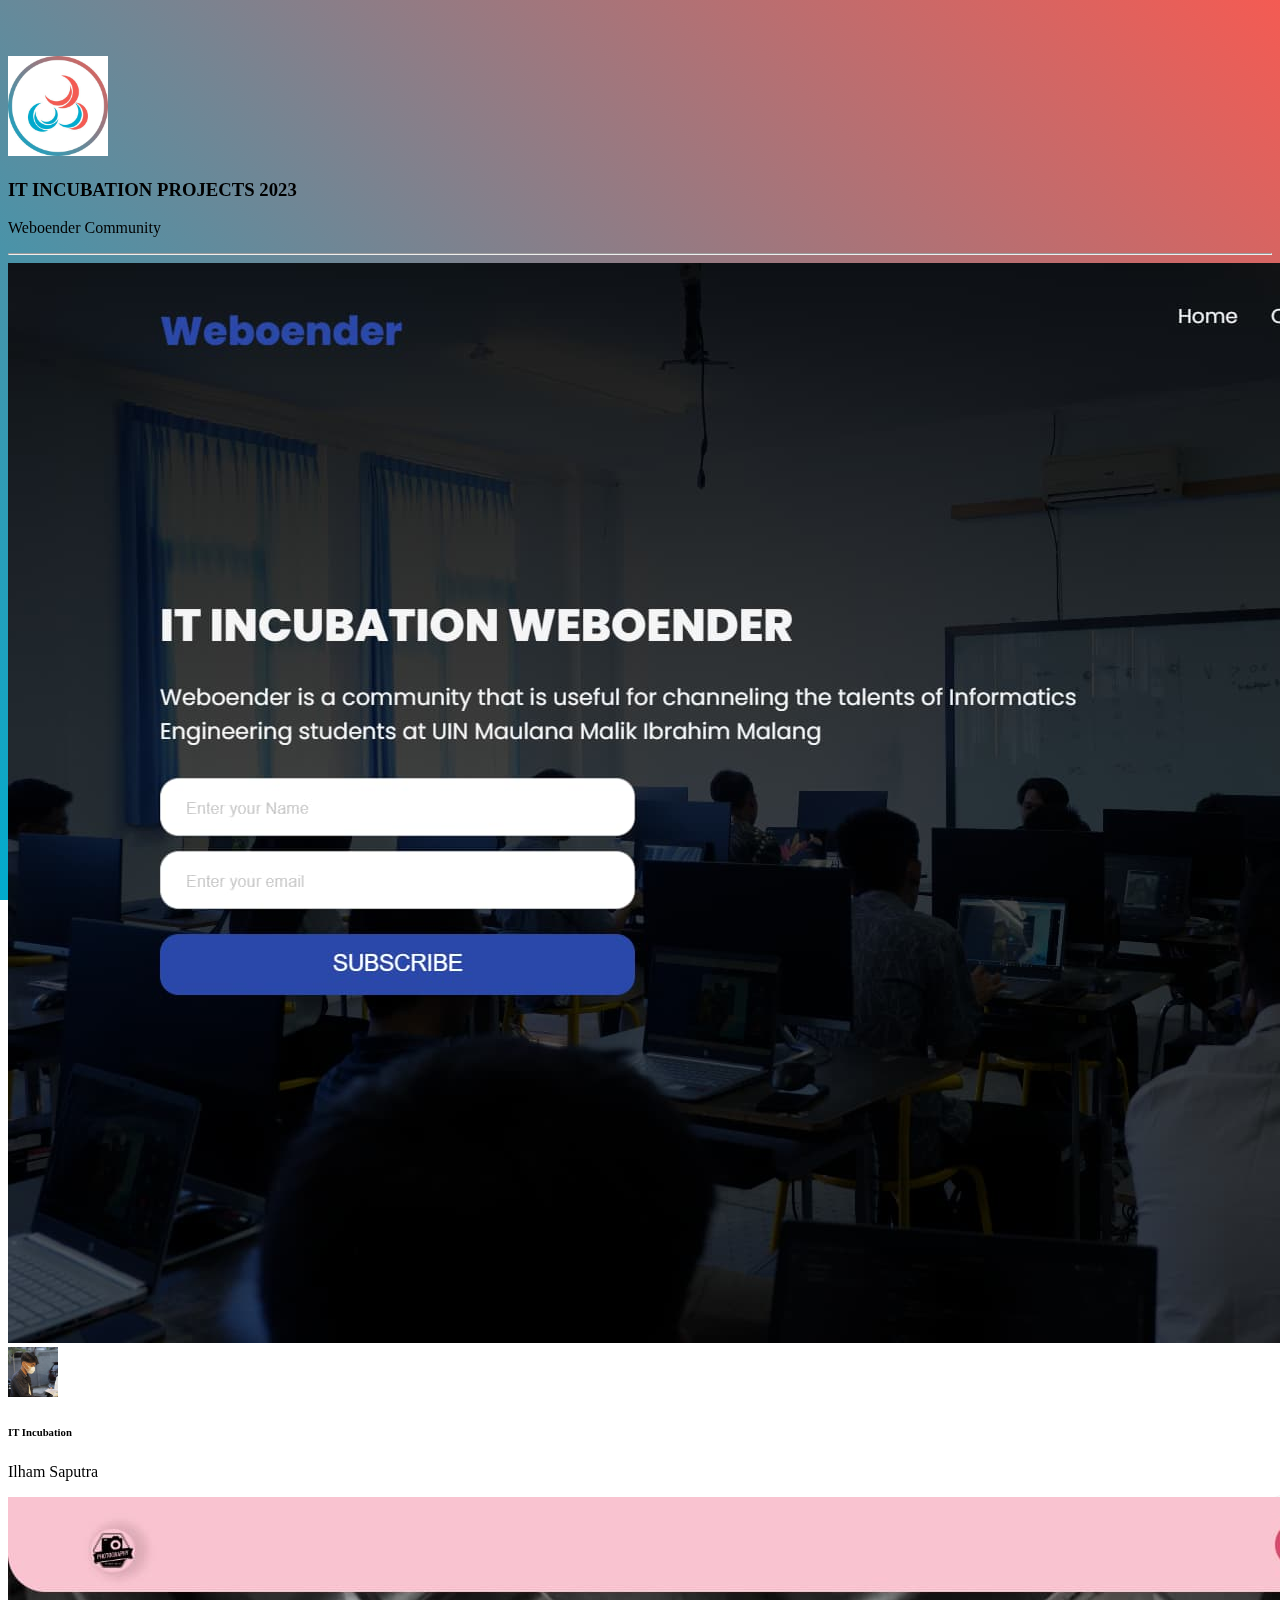
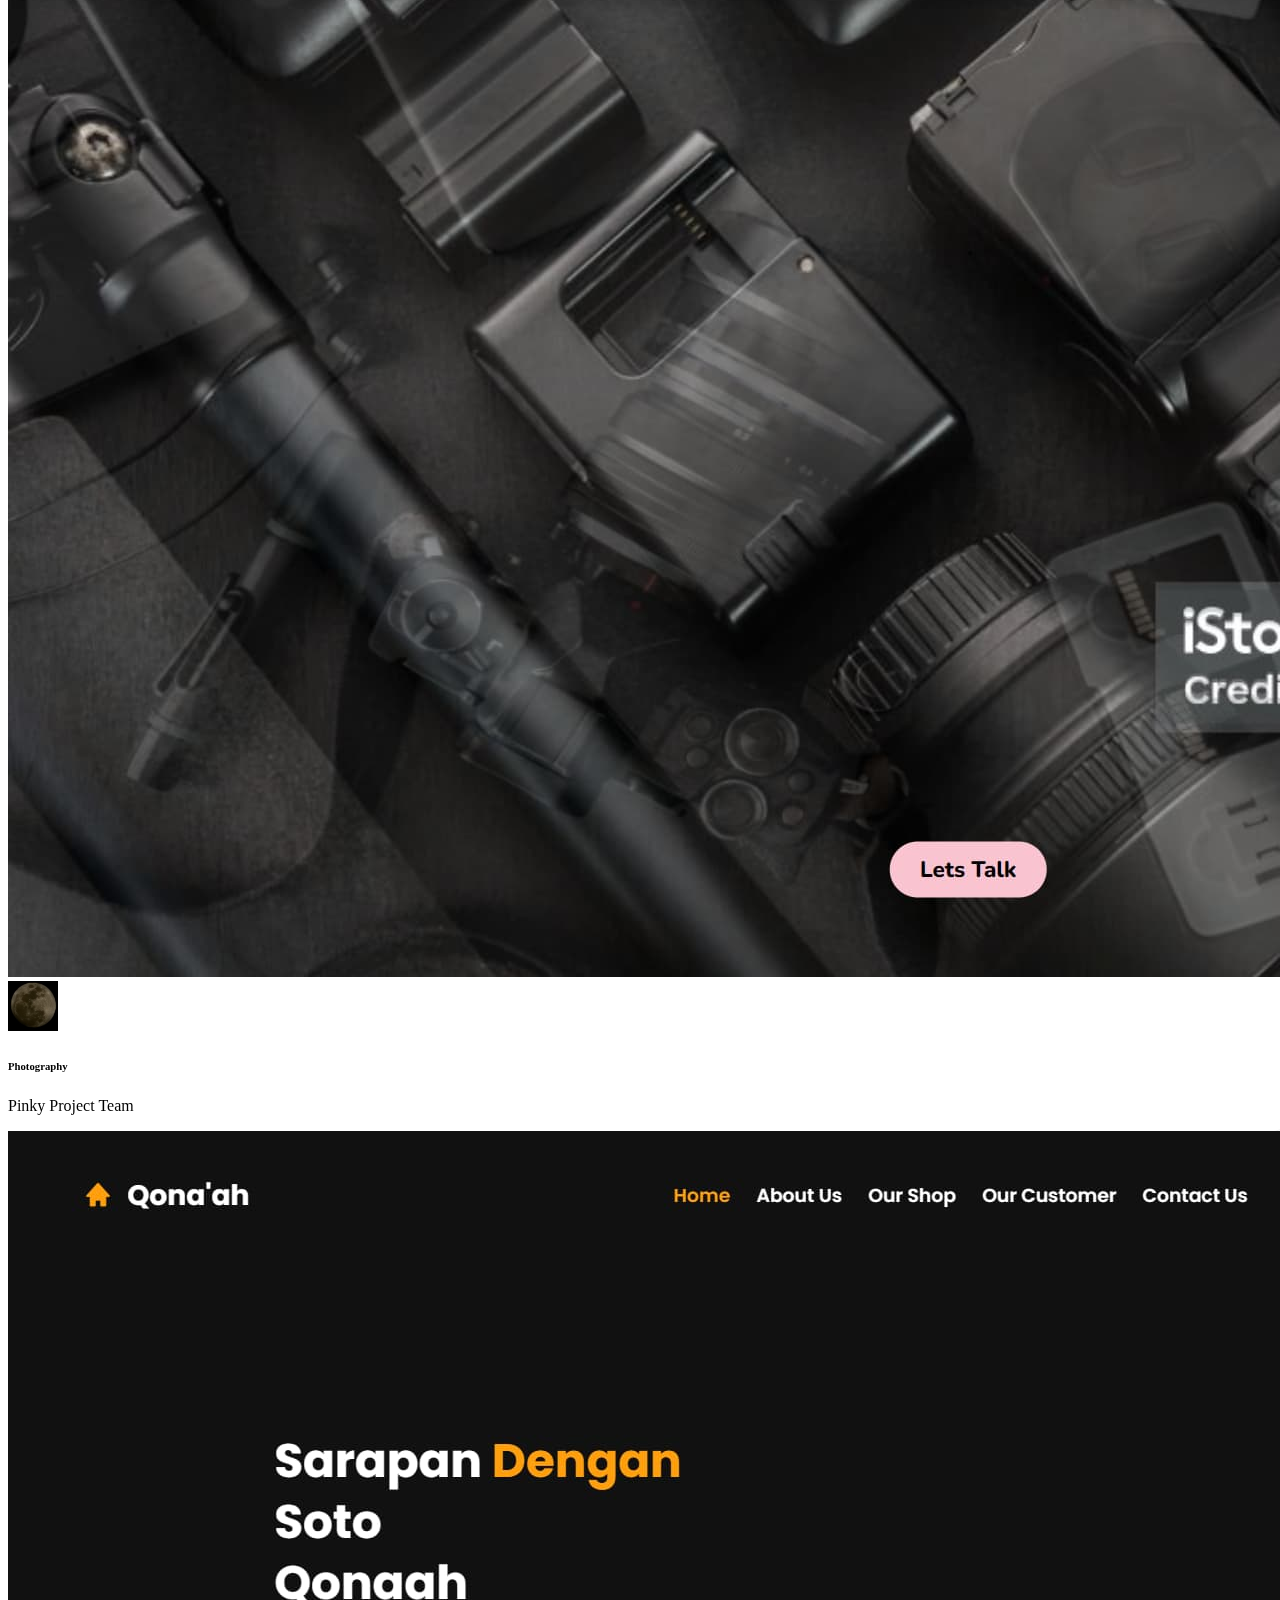
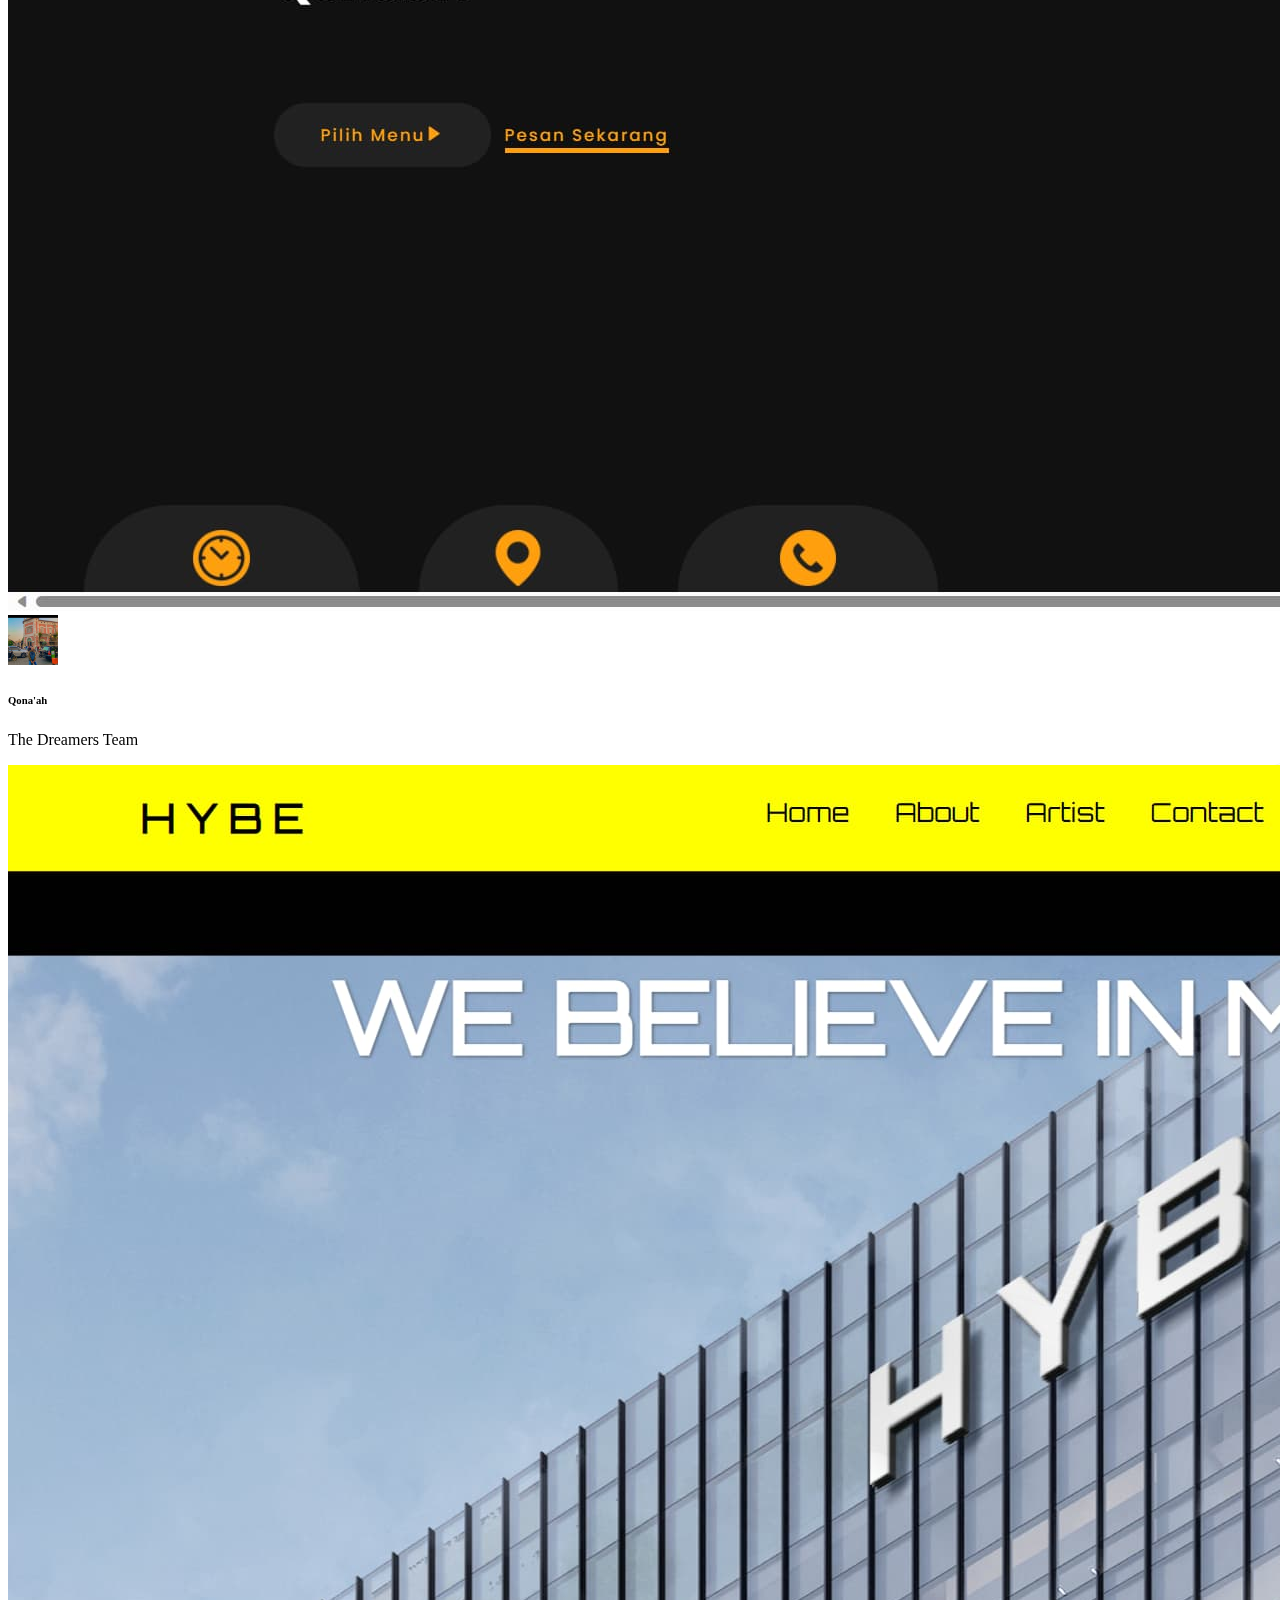
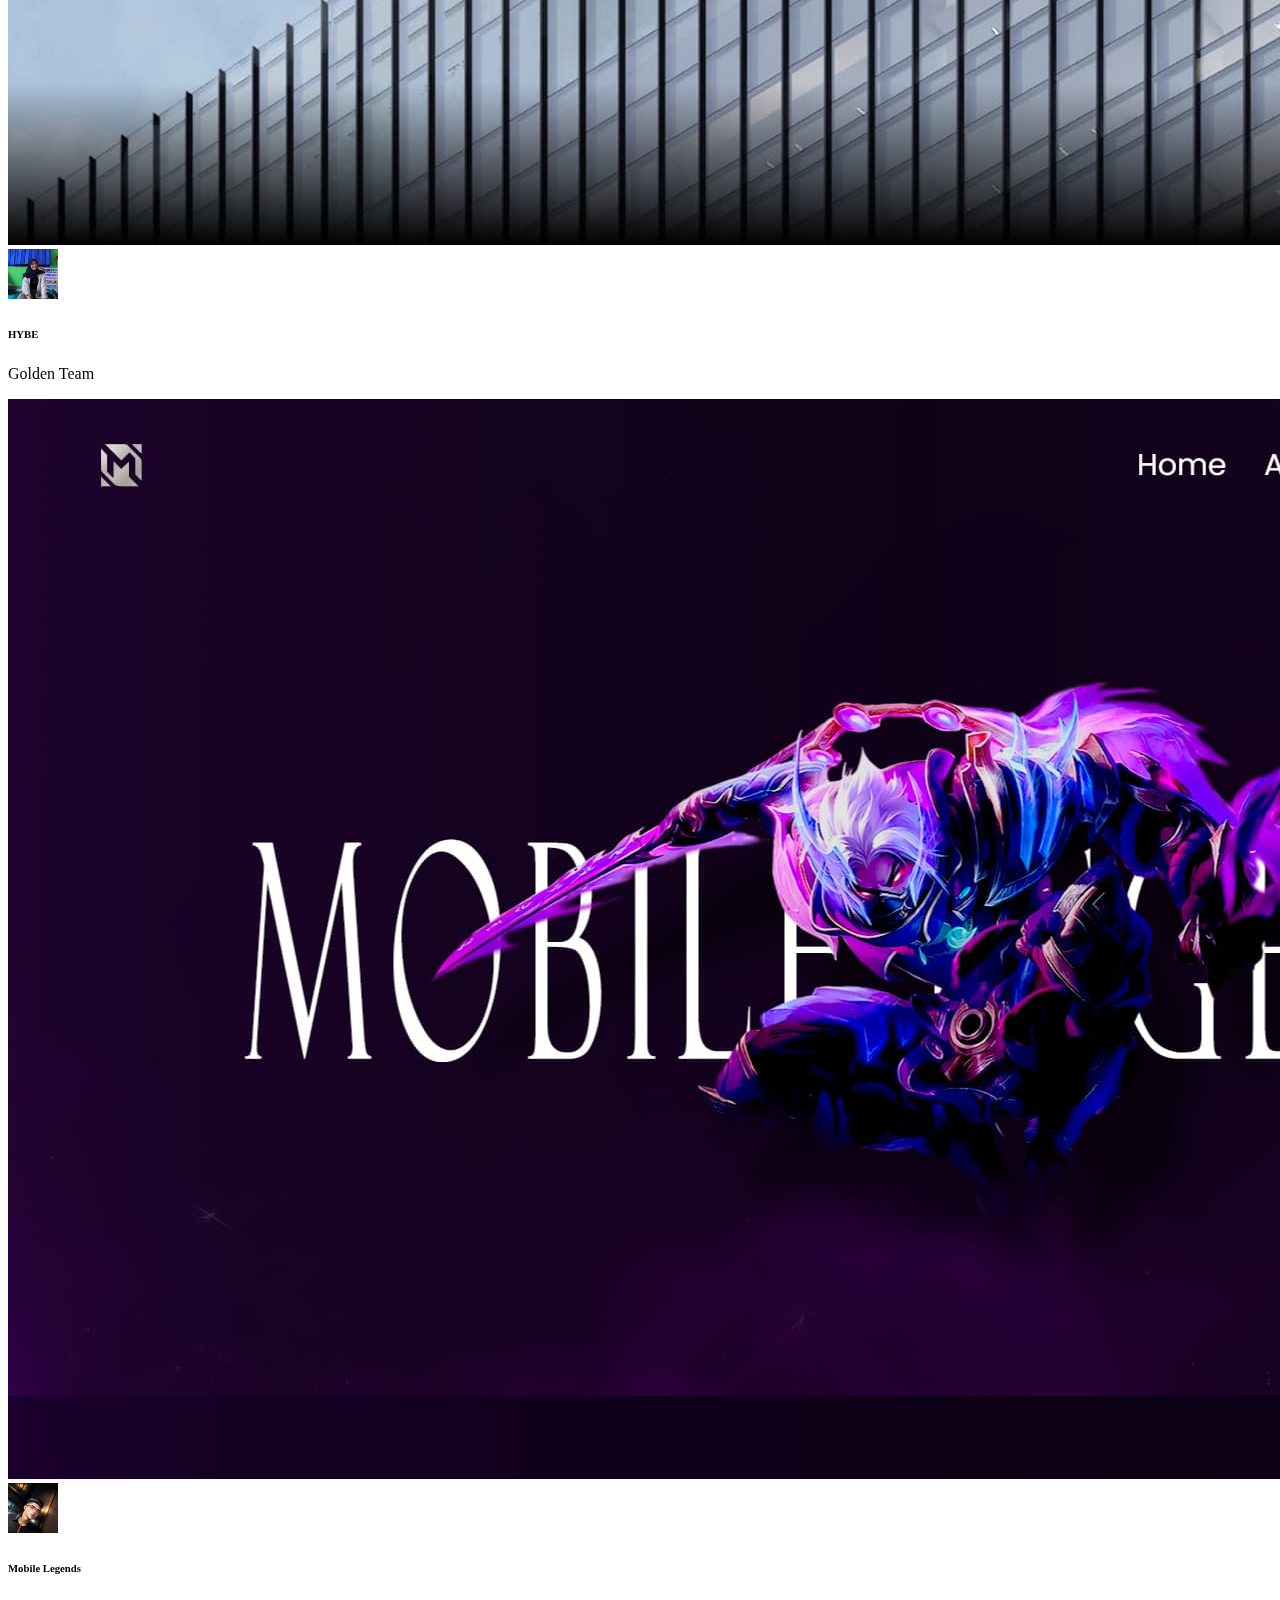
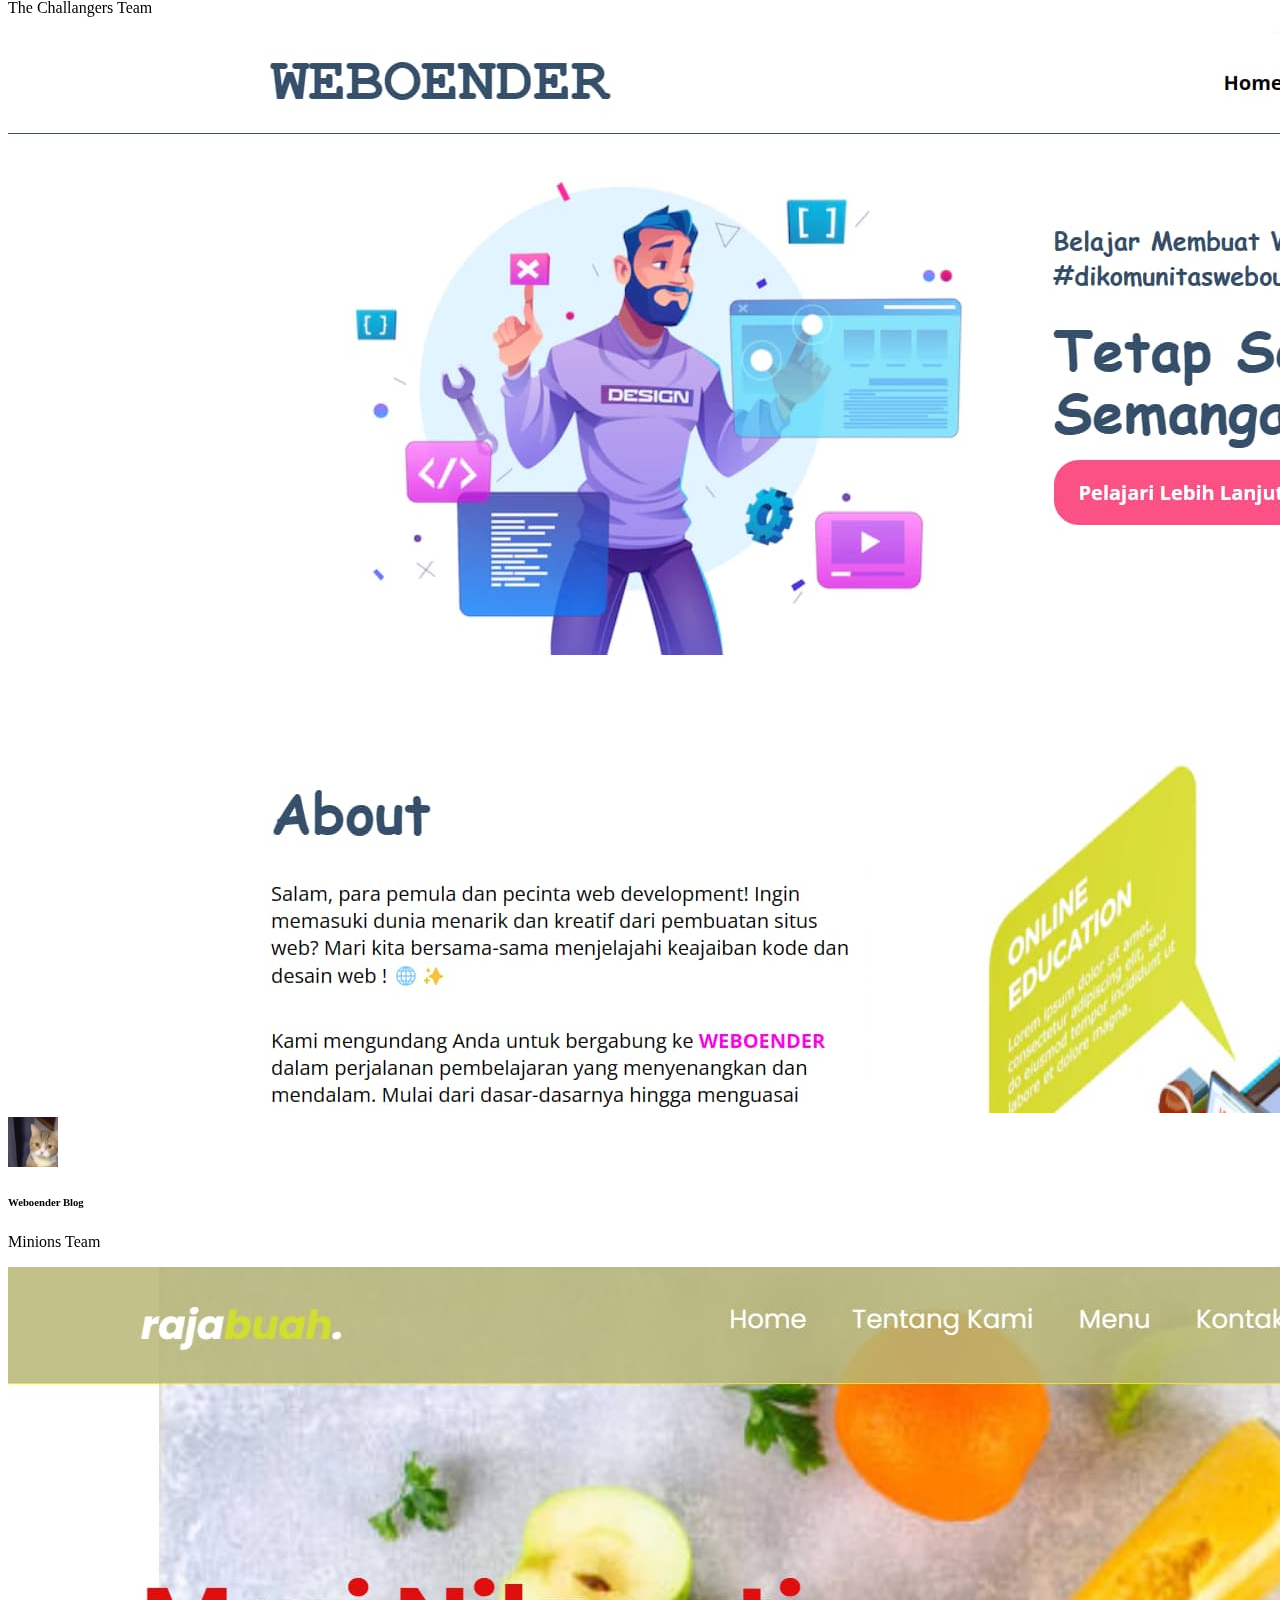
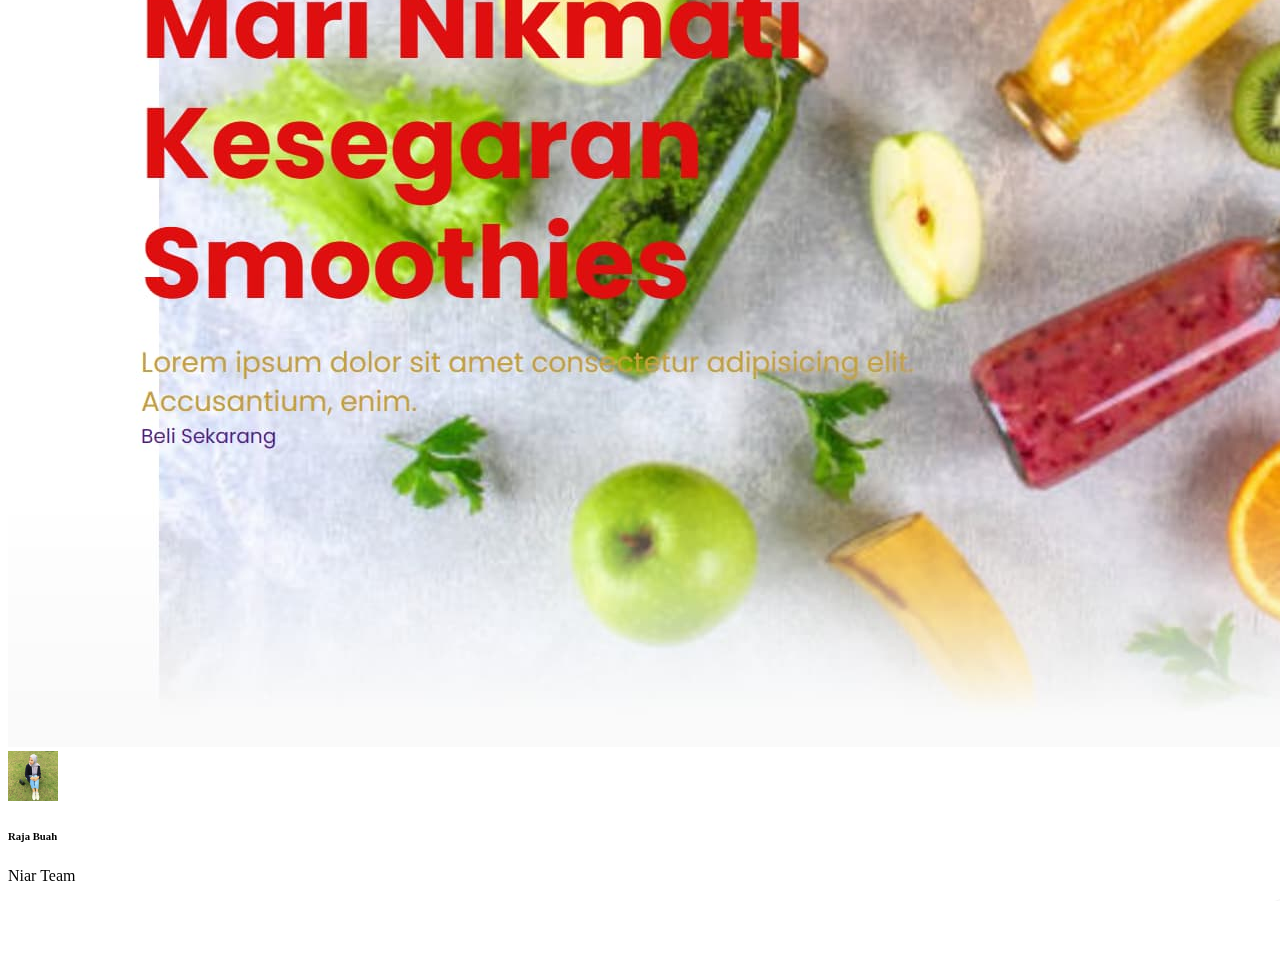
<file: index.html>
<!DOCTYPE html>
<html lang="en">

<head>
  <meta charset="UTF-8">
  <meta name="viewport" content="width=device-width, initial-scale=1.0">
  <title>IT INCUBATION PROJECTS 2023</title>
  <link rel="shortcut icon" href="./assets/img/logo.jpg" type="image/x-icon">
  <link href="https://cdn.jsdelivr.net/npm/bootstrap@5.3.2/dist/css/bootstrap.min.css" rel="stylesheet"
    integrity="sha384-T3c6CoIi6uLrA9TneNEoa7RxnatzjcDSCmG1MXxSR1GAsXEV/Dwwykc2MPK8M2HN" crossorigin="anonymous">
  <link rel="stylesheet" href="./assets/css/main.css">
</head>

<body>
  <div class="container">
    <div class="text-center text-white mb-3">
      <img src="./assets/img/logo.jpg" class="rounded-circle mb-3" width="100" alt="">
      <h3>IT INCUBATION PROJECTS 2023</h3>
      <p>Weboender Community</p>
      <hr>
    </div>
    <div class="row p-3">
      <div class="col-12 col-md-6 col-lg-4 p-4">
        <div class="card bg-transparent border-0">
          <a href="./projects/it-incubation-by-ilham/"><img src="./assets/img/proj (6).jpg" alt=""
              class="img-fluid rounded mb-3"></a>
          <div class="d-flex">
            <img src="./assets/img/maba (1).jpg" class="rounded" width="50" alt="">
            <div class="text-white ms-3">
              <h6 class="m-0">IT Incubation</h6>
              <p class="m-0">Ilham Saputra</p>
            </div>
          </div>
        </div>
      </div>
      <div class="col-12 col-md-6 col-lg-4 p-4">
        <div class="card bg-transparent border-0">
          <a href="./projects/photography-by-pinky-project/"><img src="./assets/img/proj (2).jpg" alt=""
              class="img-fluid rounded mb-3"></a>
          <div class="d-flex">
            <img src="./assets/img/maba (4).jpg" class="rounded" width="50" alt="">
            <div class="text-white ms-3">
              <h6 class="m-0">Photography</h6>
              <p class="m-0">Pinky Project Team</p>
            </div>
          </div>
        </div>
      </div>
      <div class="col-12 col-md-6 col-lg-4 p-4">
        <div class="card bg-transparent border-0">
          <a href="./projects/qonaah-by-dreamers/"><img src="./assets/img/proj (3).jpg" alt=""
              class="img-fluid rounded mb-3"></a>
          <div class="d-flex">
            <img src="./assets/img/maba (5).jpg" class="rounded" width="50" alt="">
            <div class="text-white ms-3">
              <h6 class="m-0">Qona'ah</h6>
              <p class="m-0">The Dreamers Team</p>
            </div>
          </div>
        </div>
      </div>
      <div class="col-12 col-md-6 col-lg-4 p-4">
        <div class="card bg-transparent border-0">
          <a href="./projects/hybe-by-golden/"><img src="./assets/img/proj (4).jpg" alt=""
              class="img-fluid rounded mb-3"></a>
          <div class="d-flex">
            <img src="./assets/img/maba (3).jpg" class="rounded" width="50" alt="">
            <div class="text-white ms-3">
              <h6 class="m-0">HYBE</h6>
              <p class="m-0">Golden Team</p>
            </div>
          </div>
        </div>
      </div>
      <div class="col-12 col-md-6 col-lg-4 p-4">
        <div class="card bg-transparent border-0">
          <a href="./projects/mobile-legends-by-challangers/"><img src="./assets/img/proj (5).jpg" alt=""
              class="img-fluid rounded mb-3"></a>
          <div class="d-flex">
            <img src="./assets/img/maba (6).jpg" class="rounded" width="50" alt="">
            <div class="text-white ms-3">
              <h6 class="m-0">Mobile Legends</h6>
              <p class="m-0">The Challangers Team</p>
            </div>
          </div>
        </div>
      </div>
      <div class="col-12 col-md-6 col-lg-4 p-4">
        <div class="card bg-transparent border-0">
          <a href="./projects/blog-weboender-by-minions/"><img src="./assets/img/proj (7).jpg" alt=""
              class="img-fluid rounded mb-3"></a>
          <div class="d-flex">
            <img src="./assets/img/maba (7).png" class="rounded" width="50" alt="">
            <div class="text-white ms-3">
              <h6 class="m-0">Weboender Blog</h6>
              <p class="m-0">Minions Team</p>
            </div>
          </div>
        </div>
      </div>
      <div class="col-12 col-md-6 col-lg-4 p-4">
        <div class="card bg-transparent border-0">
          <a href="./projects/rajabuah/"><img src="./assets/img/proj (1).jpg" alt="" class="img-fluid rounded mb-3"></a>
          <div class="d-flex">
            <img src="./assets/img/maba (2).jpg" class="rounded" width="50" alt="">
            <div class="text-white ms-3">
              <h6 class="m-0">Raja Buah</h6>
              <p class="m-0">Niar Team</p>
            </div>
          </div>
        </div>
      </div>
    </div>
  </div>

  <script src="https://cdn.jsdelivr.net/npm/bootstrap@5.3.2/dist/js/bootstrap.bundle.min.js"
    integrity="sha384-C6RzsynM9kWDrMNeT87bh95OGNyZPhcTNXj1NW7RuBCsyN/o0jlpcV8Qyq46cDfL"
    crossorigin="anonymous"></script>
</body>

</html>
</file>
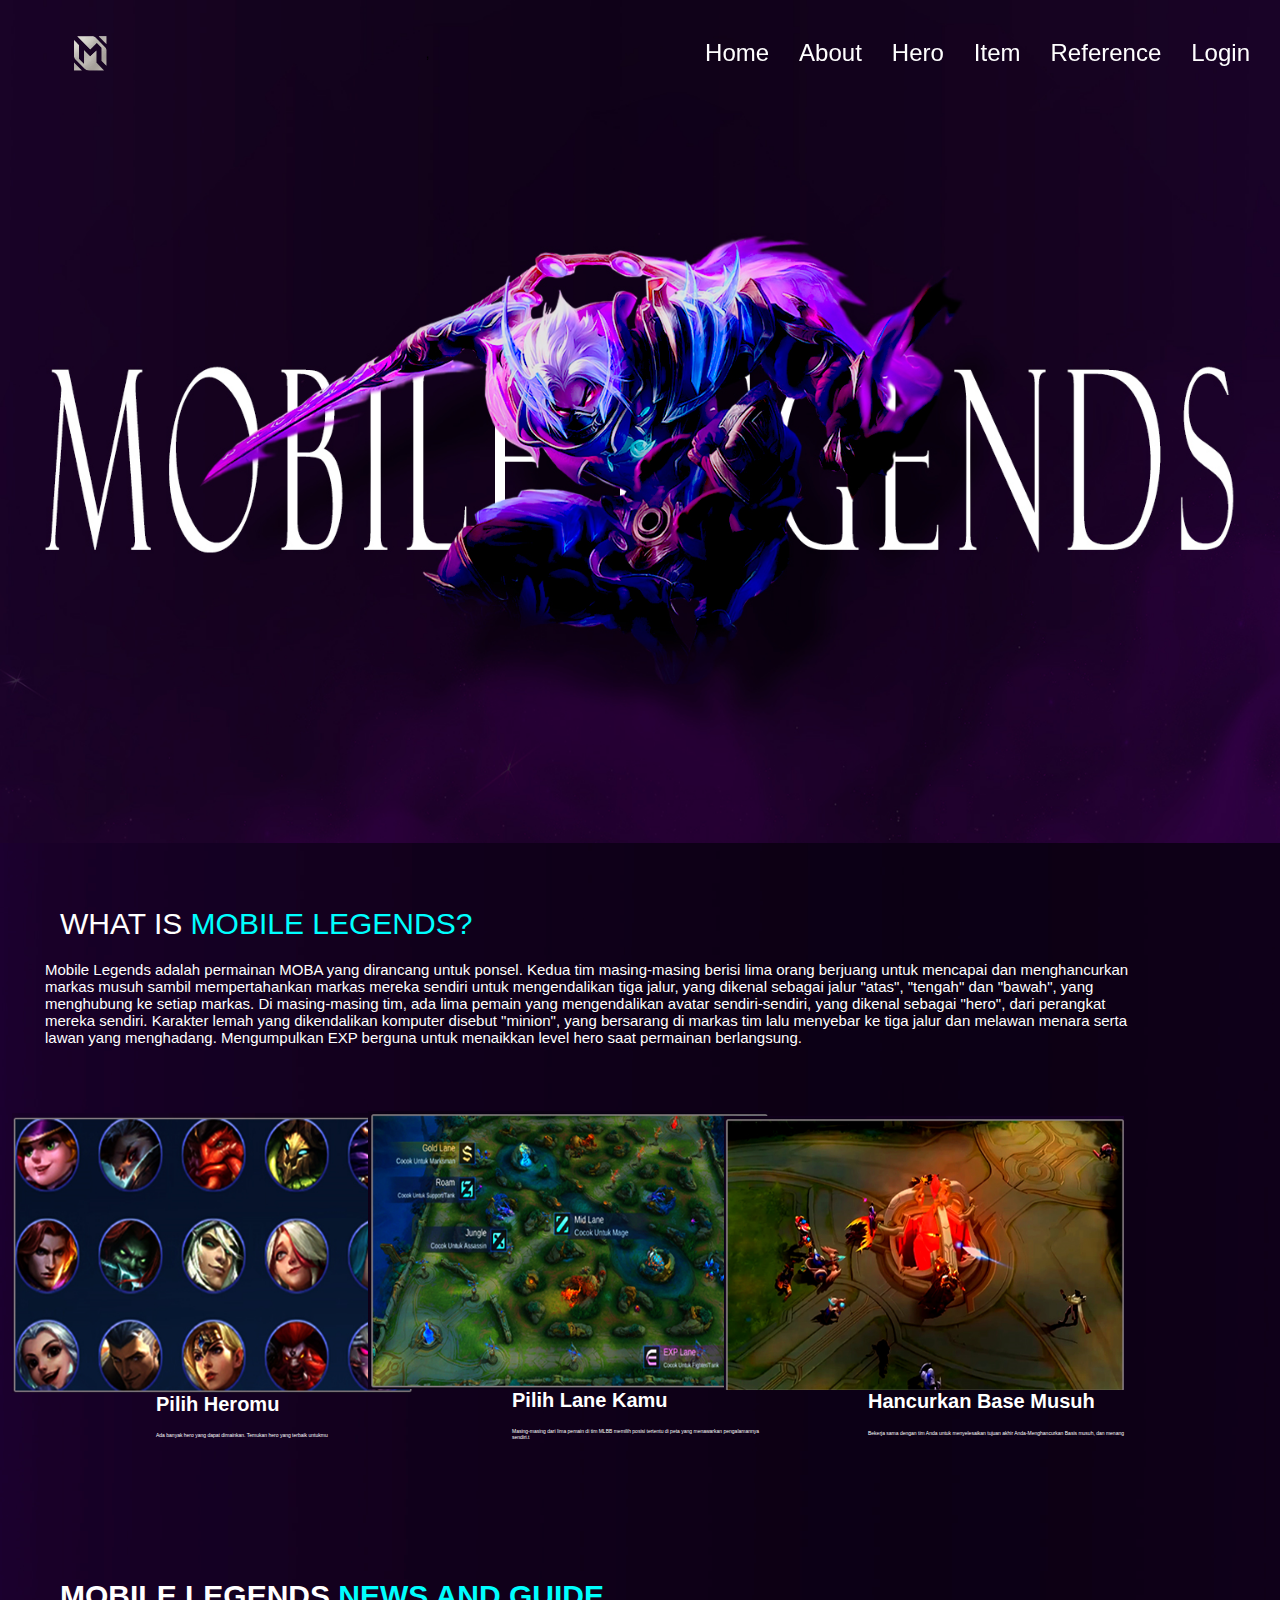
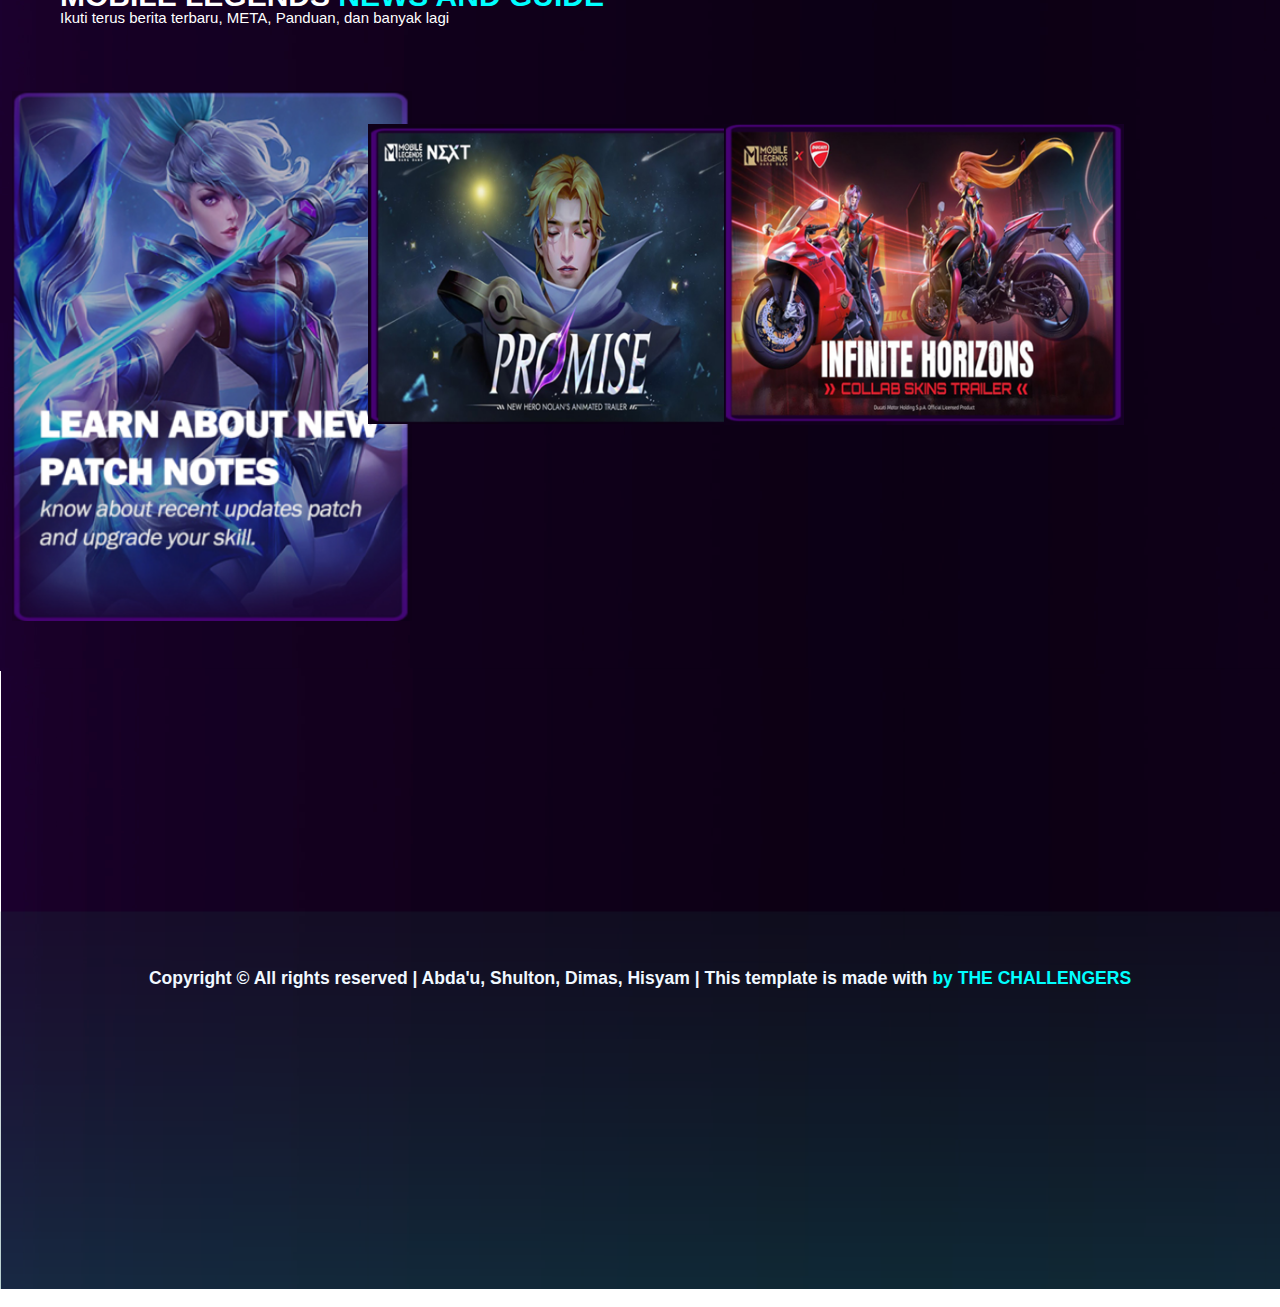
<file: projects/mobile-legends-by-challangers/index.html>
<!DOCTYPE html>
<html lang="en">

<head>
  <meta charset="UTF-8">
  <meta name="viewport" content="width=o, initial-scale=1.0">
  <title>Mobile Legends</title>
  <link rel="icon" type="image/ico" href="images/A/a/icon/ML.png">
  <link rel="stylesheet" href="css/Style.css">
  <link rel="stylesheet" href="css/style2.css">
</head>

<body>
  <nav class="nav">
    <div class="container">
      <div class="logo">
        <img src="images/A/a/icon/ML.png" width="120px">
      </div>,
      <div id="mainListDiv" class="main_list">
        <ul class="navlinks">
          <li><a href="#Home">Home</a></li>
          <li><a href="#About">About</a></li>
          <li><a href="Hero.html">Hero</a></li>
          <li><a href="item.html">Item</a></li>
          <li><a href="#Repren">Reference</a></li>
          <li><a href="Masuk.html">Login</a></li>
        </ul>
      </div>
      <span class="navTrigger">
        <i></i>
        <i></i>
        <i></i>
      </span>
    </div>
  </nav>
  <section class="home" id="Home" style="background-image: url(images/A/a/LAYER1/BG\ HAYA.jpg);">

  </section>
  <section class="layout2" style="background-image: url(images/A/a/BG\ LAYER.jpg); background-repeat: repeat;">
    <h1 class="" style="padding-top: 5%;" id="About"><a style="color: white;">WHAT IS</a><a style="color: aqua;"> MOBILE
        LEGENDS?</a></h1>
    <div class="pjls-tntng">
      <p>Mobile Legends adalah permainan MOBA yang dirancang untuk ponsel. Kedua tim masing-masing berisi lima orang
        berjuang untuk mencapai dan menghancurkan markas musuh sambil
        mempertahankan markas mereka sendiri untuk mengendalikan tiga jalur, yang dikenal sebagai jalur "atas", "tengah"
        dan "bawah", yang menghubung ke setiap markas.

        Di masing-masing tim, ada lima pemain yang mengendalikan avatar sendiri-sendiri, yang dikenal sebagai "hero",
        dari perangkat mereka sendiri. Karakter lemah yang dikendalikan komputer
        disebut "minion", yang bersarang di markas tim lalu menyebar ke tiga jalur dan melawan menara serta lawan yang
        menghadang. Mengumpulkan EXP berguna untuk menaikkan level hero saat
        permainan berlangsung.</p>
      <p></p>
      <p></p>
      <div class="conten">

      </div>
    </div>
    <div class="row1-container">
      <div class="box cyan">
        <img src="images/A/a/LAYER2/Hero.png" alt="" style="width: 400px;" class="poto">
        <h2 style="font-family: Arial; font-size: 20px;"><b> Pilih Heromu</b> </h2>
        <p>Ada banyak hero yang dapat dimainkan. Temukan hero yang terbaik untukmu</p>
      </div>

      <div class="box red">
        <img src="images/A/a/LAYER2/Map.png" alt="" style="width: 400px;" class="poto">
        <h2 style="font-family: Arial; font-size: 20px;"><b> Pilih Lane Kamu</b></h2>
        <p>Masing-masing dari lima pemain di tim MLBB memilih posisi tertentu di peta yang menawarkan pengalamannya
          sendiri.t</p>
      </div>

      <div class="box blue">
        <img src="images/A/a/LAYER2/Turret.png" alt="" style="width: 400px;" class="poto">
        <h2 style="font-family: Arial; font-size: 20px;"><b> Hancurkan Base Musuh</b></h2>
        <p>Bekerja sama dengan tim Anda untuk menyelesaikan tujuan akhir Anda-Menghancurkan Basis musuh, dan menang</p>
      </div>
    </div>
    <div class="row2-container">


    </div>
    <h1 class="tntng" style="padding-top: 5%;" id="Repren"><a style="color: white;">MOBILE LEGENDS</a><a
        style="color: aqua;"> NEWS AND GUIDE</a></h1>
    <div class="pjls-tntng" style="margin-top: -25px; margin-left: 60px;">
      <p>Ikuti terus berita terbaru, META, Panduan, dan banyak lagi</p>
    </div>

    <div class="row1-container">
      <div class="box cyan"><a href="https://youtu.be/O5qHjeB2SHc?si=ru8GC_RVk9ACfKbi">
          <img src="images/A/a/LAYER2/1.png" alt="" style="width: 400px;"></a>
      </div>

      <div class="box red"><a href="https://youtu.be/rTCO7JuzHzY?si=RFjQ87kCxwkWDmAK">
          <img src="images/A/a/LAYER2/2.png" alt="" style="width: 400px; margin-top:-163px">
          <h2 style="font-family: Arial; font-size: 20px;"></h2>
          <p></p>
        </a>
      </div>

      <div class="box blue"><a href="https://youtu.be/hNmSShG-pIk?si=idH_O9CsBpJA_Ryp">
          <img src="images/A/a/LAYER2/3.png" alt="" style="width: 400px; margin-top:-163px">
          <h2 style="font-family: Arial; font-size: 20px;"></h2>
          <p></p>
        </a>
      </div>
    </div>

  </section>
  <section>

  </section>
  <footer style="background-image: url(images/A/a/BG\ FOOTER.png); margin-top: -20px;">
    <h3 style="padding: 300px 0; text-align: center; color: aliceblue;"> Copyright © All rights reserved | Abda'u,
      Shulton, Dimas, Hisyam | This template is made with <i class="icon-heart" aria-hidden="true"></i><a
        style="color: aqua;">by THE CHALLENGERS</a> </h3>
  </footer>
  <script src="https://ajax.googleapis.com/ajax/libs/jquery/3.1.1/jquery.min.js"></script>

  <script>
    $(window).scroll(function () {
      if ($(document).scrollTop() > 50) {
        $('.nav').addClass('affix');
        console.log("OK");
      } else {
        $('.nav').removeClass('affix');
      }
    });
  </script>
  <script src="css/sekerip.js"></script>
</body>

</html>
</file>
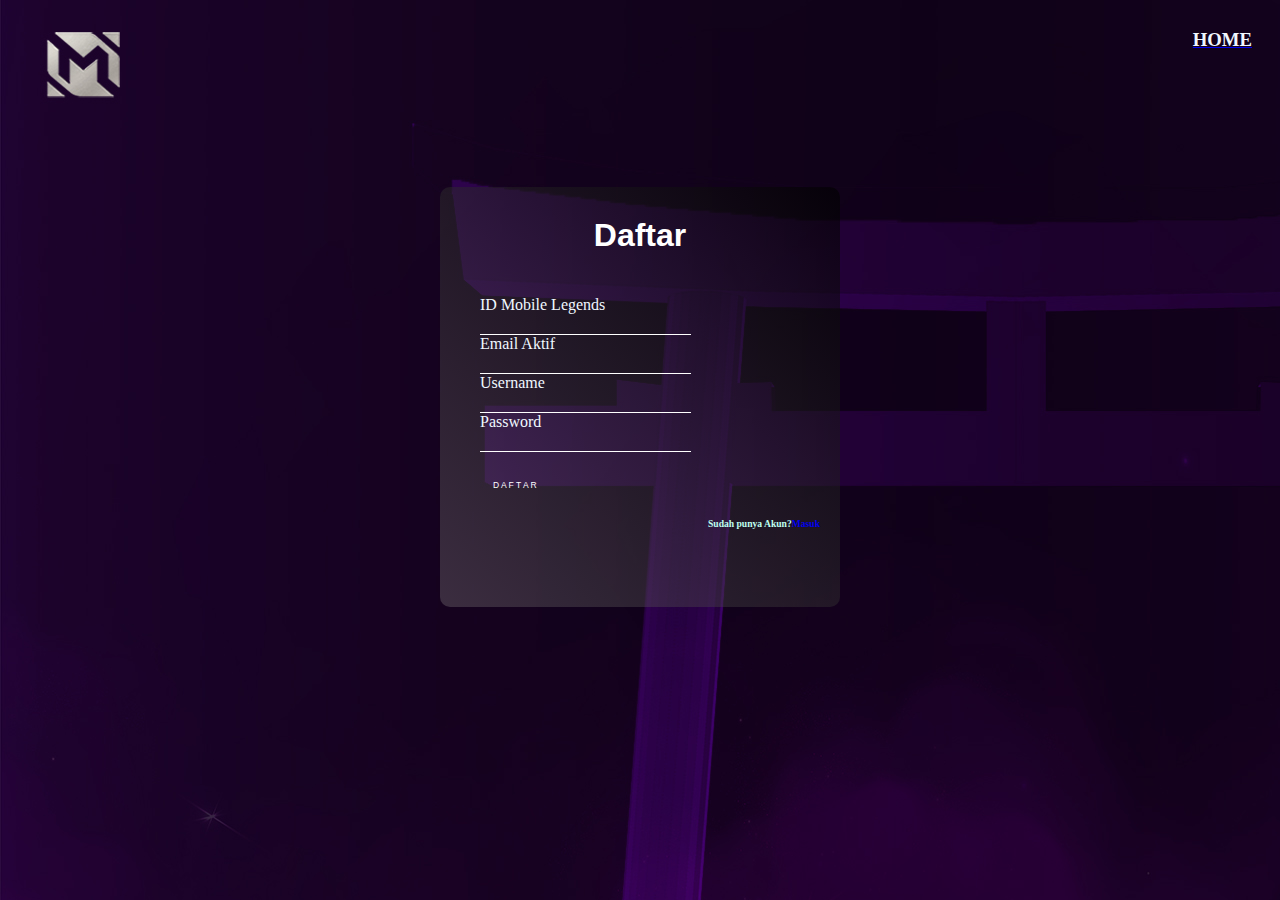
<file: projects/mobile-legends-by-challangers/Daftar.html>
<!DOCTYPE html>
<html lang="en">
<head>
    <meta charset="UTF-8">
    <meta name="viewport" content="width=device-width, initial-scale=1.0">
    <title>Daftar</title>
    <style> 
  html{
            height: 100%;
        }
        body{
            background-image: url(images/A/a/REGISTER/BG\ LOGIN.jpg);
            background-repeat: no-repeat;
            
        }
        .forum{
            background-image: linear-gradient(45deg, rgba(137, 133, 133, 0.331), rgba(0, 0, 0, 0.607));
            position: relative;
            display: block;
            margin: auto;
            width: 400px;
            height: 420px;
            margin-top: 10%;
            border-radius: 10px;
            justify-content: center;
        }
        .tuk-text{
            padding-left:40px;
        }
        
        label{
            color: aliceblue;
            display: block;
        }
        input{
            font-size: medium;
            outline: none;
            background: transparent;
            display: block;
            border: none;
            border-bottom: 1px solid white;
            font-family: 'Trebuchet MS', 'Lucida Sans Unicode', 'Lucida Grande', 'Lucida Sans', Arial, sans-serif;
            color: antiquewhite;
        }
        
        h1{
            text-align: center;
            font-style: initial;
            font-family:'Segoe UI', Tahoma, Geneva, Verdana, sans-serif;
            padding-top: 30px;
            color: rgb(255, 255, 255);
        }
        
        input[type="submit"]{
            border:none;
            margin-top: 0%;
            padding: 5px;
            padding: 8px 13px;            
            font-size: 50%;
            color: rgb(255, 255, 255);
            font-family:arial;
        }
        h5{
            font-size:60% ; 
            text-align: right; 
            color: rgb(191, 255, 239);
            margin-right: 20px;
            text-decoration: none;
        }
        input[type="submit"]:hover{
            background-color: #03e9f4;
            color: black;
            cursor: pointer;
            transition: .5s;
        }
        .btn_submit{
                position: relative;
                display: inline-block;
                color: #03e9f4;
                font-size: 17px;
                font-weight: 700;
                text-decoration: none;
                text-transform: uppercase;
                overflow: hidden;

                margin-top: 20px;
                margin-left: 40px;
                letter-spacing: 4px;
            }
        .btn_submit:hover{
                background-color: #01f7ff;
                color: rgb(49, 55, 124);
                border-radius: 5px;
            }
            .btn_submit span{
                position: absolute;
                display: block;
            }
            .btn_submit span:nth-child(1){
                top: 0;
                left: -100%;
                width: 100%;
                height: 100px;
                background: linear-gradient(90deg, transparent, #01f7ff);
                animation: btn-anim1 1s linear infinite;
            }
            @keyframes btn-anim1 {
                0%{
                    left: -100%;
                }
                50%,
                100%{
                    left: 100%;
                }
            }
            .btn_submit span:nth-child(2){
                top: -100%;
                right:0;
                width: 2px;
                height: 100%;
                background: linear-gradient(180deg, transparent, #01f7ff);
                animation: btn-anim2 1s linear infinite;
                animation-delay: .25s;
            }
            @keyframes btn-anim2{
                0%{
                    top:-100%;
                }
                50%,
                100%{
                    top:100%;
                }
            }
            
            .btn_submit span:nth-child(3){
                bottom: 0;
                right:-100%;
                width: 100%;
                height: 100px;
                background: linear-gradient(270deg, transparent,  #01f7ff);
                animation: btn-anim3 1s linear infinite;
                animation-delay: .5s;
            }
            @keyframes btn-anim3{
                0%{
                    right:-100%;
                }
                50%,
                100%{
                    right:100%;
                }
            }
            .btn_submit span:nth-child(4){
                bottom: -100%;
                left:0;
                width: 2px;
                height: 100%;
                background: linear-gradient(360deg, transparent, #01f7ff);
                animation: btn-anim4 1s linear infinite;
                animation-delay: .75s;
            }
            @keyframes btn-anim4{
                0%{
                    bottom:-100%;
                }
                50%,
                100%{
                    bottom:100%;
                }
            }

    </style>
</head>
<body>
    <a href="index.html">
    <h3 style="color: aliceblue; padding: 10px 20px;" align="right">HOME</h3></a>
    <div class="forum">
        <h1>Daftar</h1>
        <form action="">
            <div class="tuk-text" style="padding-top: 20px;">
                <label for="Nama">ID Mobile Legends</label>
                <input type="text">
            </div>
            <div class="tuk-text">
                <label for="mail">Email Aktif</label>
                <input type="email" name="gmail">
            </div>
            <div class="tuk-text">
                <label for="user">Username</label>
                <input type="text" >
            </div>
            <div class="tuk-text">
                <label for="">Password</label>
                <input type="password">
            </div>
            <a class="btn_submit">
                <span></span>
                <span></span>
                <span></span>
                <span></span>
                <input  type="submit" value="D A F T A R">
            </a>
        </form>
        <h5>Sudah punya Akun?<a href="Masuk.html" style="text-decoration: none;">Masuk</a></h5>
    </div>
</body>
</html>
</file>
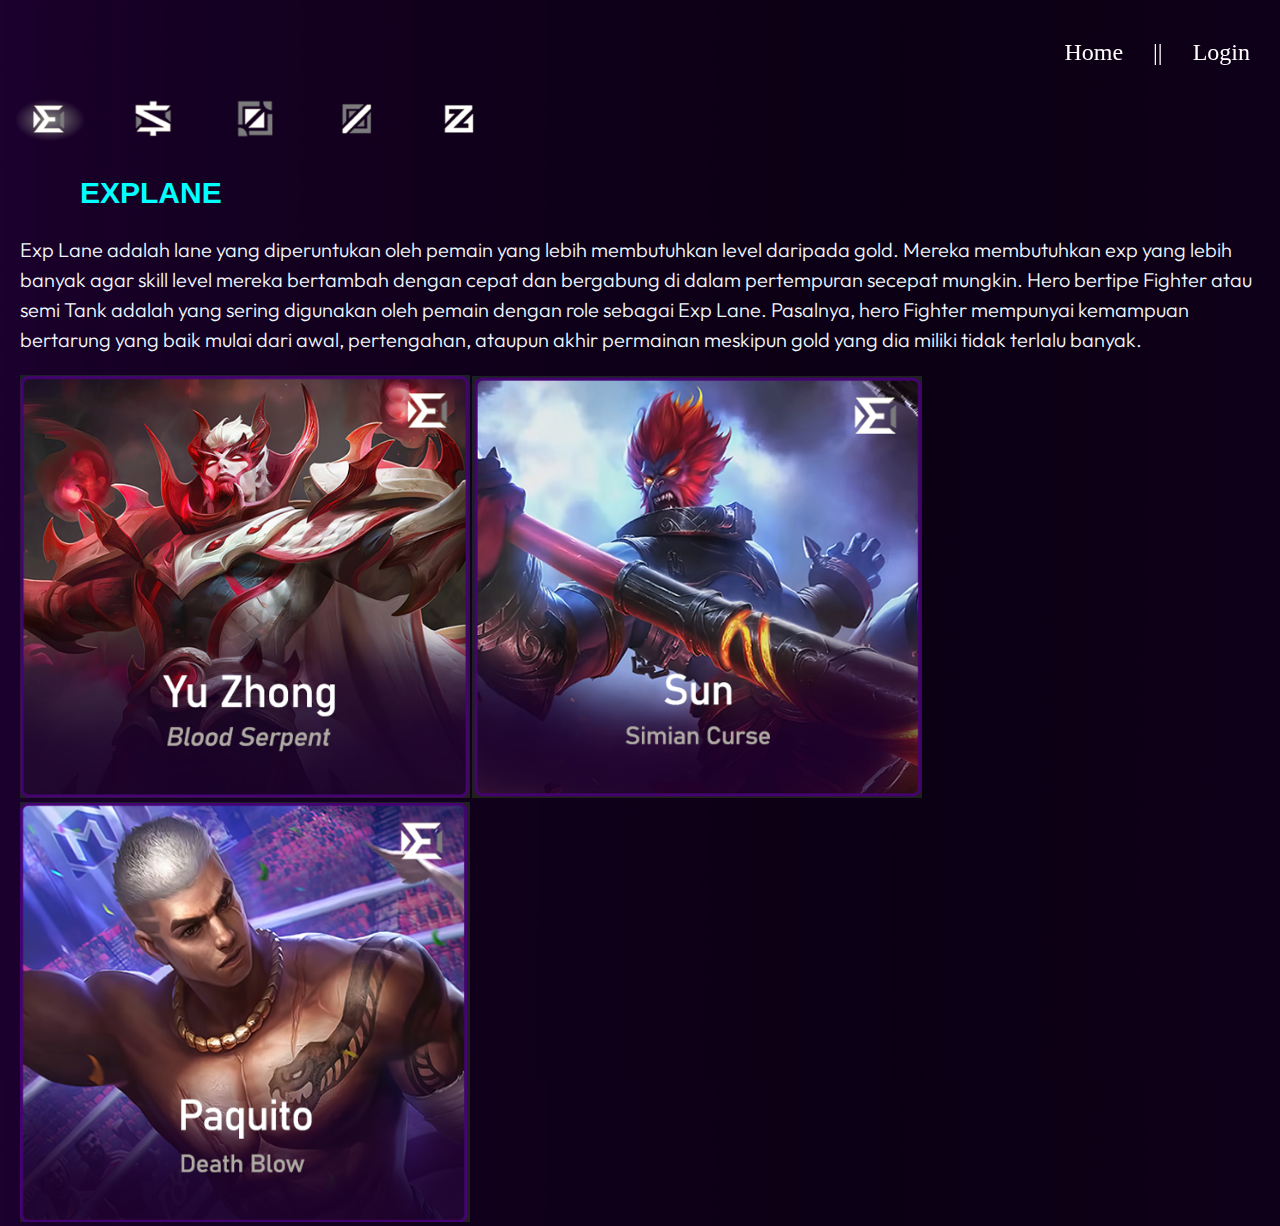
<file: projects/mobile-legends-by-challangers/Hero.html>
<!DOCTYPE html>
<html lang="en">
<head>
    <meta charset="UTF-8">
    <meta name="viewport" content="width=device-width, initial-scale=1.0">
    <title>Mobile Legends</title>
    <link rel="icon" type="image/ico" href="images/A/a/icon/ML.png">
    <link rel="stylesheet" href="css/tab.css">
    <link rel="stylesheet" href="css/Style.css">
    <style>
        body{
            background-image: url(images/A/a/BG\ LAYER.jpg);
        }
    </style>
</head>
<body>
    <nav class="nav">
        <div class="container">
            
              <div id="mainListDiv" class="main_list" >
                <ul class="navlinks">
                  <li><a href="index.html">Home</a></li>
                  <li><a >||</a></li>
                  <li><a href="untuk login/Login dan daftar.html">Login</a></li>
                </ul>
              </div>
            <span class="navTrigger">
              <i></i>
              <i></i>
              <i></i>
            </span>
        </div>
     </nav>
    
    <div class="tabs">
        <input type="radio" name="tabs" id="tabone" checked="checked">
        <label for="tabone"><img src="images/A/a/ROLE ICON/EXP.png" alt="" width="100px"></label>
        <div class="tab">
            <h1>EXPLANE</h1>
            <p>Exp Lane adalah lane yang diperuntukan oleh pemain yang lebih membutuhkan level daripada gold. Mereka membutuhkan exp yang lebih banyak agar skill level mereka bertambah dengan cepat dan bergabung di dalam pertempuran secepat mungkin. Hero bertipe Fighter atau semi Tank adalah yang sering digunakan oleh pemain dengan role sebagai Exp Lane. Pasalnya, hero Fighter mempunyai kemampuan bertarung yang baik mulai dari awal, pertengahan, ataupun akhir permainan meskipun gold yang dia miliki tidak terlalu banyak.</p>
            <img src="images/3HERO/EXP/1.png" alt="" style="position:inherit; width: 450px;">
            <img src="images/3HERO/EXP/2.png" alt="" style="position:inherit; width: 450px;">
            <img src="images/3HERO/EXP/3.png" alt="" style="position:inherit; width: 450px;">
        </div>

        <input type="radio" name="tabs" id="tabtwo">
        <label for="tabtwo"><img src="images/A/a/ROLE ICON/GOLD.png" alt="" width="100px"></label>
        <div class="tab">
            <h1>GOLDLANER</h1>
            <p>Gold Lane mampunyai tugas utama di awal permainan untuk melakukan farming. Pemain ini harus mempunyai skill last hit minions yang bagus karena gold yang didapat juga akan bertambah besar. Seorang Gold Lane membutuhkan gold yang banyak untuk membeli item core mereka.

                Biasanya seorang Gold Lane akan bermain aman terlebih dahulu pada saat awal permainan. Dia bisa bermain aman di bawah turret ataupun bersama tank tim melakukan farming dengan agresif. Perannya baru akan terlihat jelas pada akhir permainan saat teamfight sering terjadi. Gold Lane juga harus mempunyai skill positioning yang bagus dan bisa memberikan banyak damage tanpa terculik oleh hero-hero lawan.</p>
            <img src="images/3HERO/GOLD/1.png" alt="" style="position:inherit; width: 450px;">
            <img src="images/3HERO/GOLD/2.png" alt="" style="position:inherit; width: 450px;">
            <img src="images/3HERO/GOLD/3.png" alt="" style="position:inherit; width: 450px;">

        </div>

        <input type="radio" name="tabs" id="tabthree">
        <label for="tabthree"><img src="images/A/a/ROLE ICON/JUNGLER.png" alt="" width="100px"></label>
        <div class="tab">
            <H1>JUNGLER</H1>
            <p>Peran sebagai Jungler adalah peran yang penting namun mempunyai kseulitan yang tinggi. Tugas utama seorang Jungler adalah melakukan farming di area hutan dan melakukan roaming/ganking menuju 3 lane yang ada. Tingkat keberhasilan gank seorang Jungler ditentukan oleh kemampuannya membaca peta, pergerakan lawan, dan mengesekusi gank yang dilakukan. Kemenangan dan keunggulan tim pada awal permainan juga ditentukan oleh bagaimana Jungler menjalankan rolenya dengan baik.</p>
            <img src="images/3HERO/JUNGLER/1.png" alt="" style="position:inherit; width: 450px;">
            <img src="images/3HERO/JUNGLER/2.png" alt="" style="position:inherit; width: 450px;">
            <img src="images/3HERO/JUNGLER/3.png" alt="" style="position:inherit; width: 450px;">

        </div>
        <input type="radio" name="tabs" id="tabfour">
        <label for="tabfour"><img src="images/A/a/ROLE ICON/MID.png" alt="" width="100px"></label>
        <div class="tab">
            <H1>MIDLANER</H1>
            <p>Mid Lane adalah salah satu role yang paling penting di dalam game. Mereka membutuhkan gold banyak serta level tinggi dalam waktu yang singkat. Oleh karena itu, seorang Mid Lane harus mempunyai skill farming dan membunuh minions yang bagus. Hal ini bertujuan agar seorang Mid Lane bisa menghasilkan damage yang cukup besar pada saat late game.</p>
            <img src="images/3HERO/MID/1.png" alt="" style="position:inherit; width: 450px;">
            <img src="images/3HERO/MID/2.png" alt="" style="position:inherit; width: 450px;">
            <img src="images/3HERO/MID/3.png" alt="" style="position:inherit; width: 450px;">

        </div>
        <input type="radio" name="tabs" id="tabfive">
        <label for="tabfive"><img src="images/A/a/ROLE ICON/ROAM.png" alt="" width="100px"></label>
        <div class="tab">
            <H1>ROAMER</H1>
            <p>Role pemain terakhir di dalam tim Mobile Legends adalah Tank/Support. Meskipun role ini diremehkan dan terkesan tidak berguna, namun sebetulnya role Tank/Support juga menjadi penentu kemenangan sebuah tim. Role Tank/Support mempunyai tugas utama untuk membantu setiap pemain di dalam pertempuran dan siap untuk menerima damage tertinggi saat teamfight berlangsung.</p>
            <img src="images/3HERO/ROAM/1.png" alt="" style="position:inherit; width: 450px;">
            <img src="images/3HERO/ROAM/2.png" alt="" style="position:inherit; width: 450px;">
            <img src="images/3HERO/ROAM/3.png" alt="" style="position:inherit; width: 450px;">

        </div>
    </div>
</body>
</html>
</file>
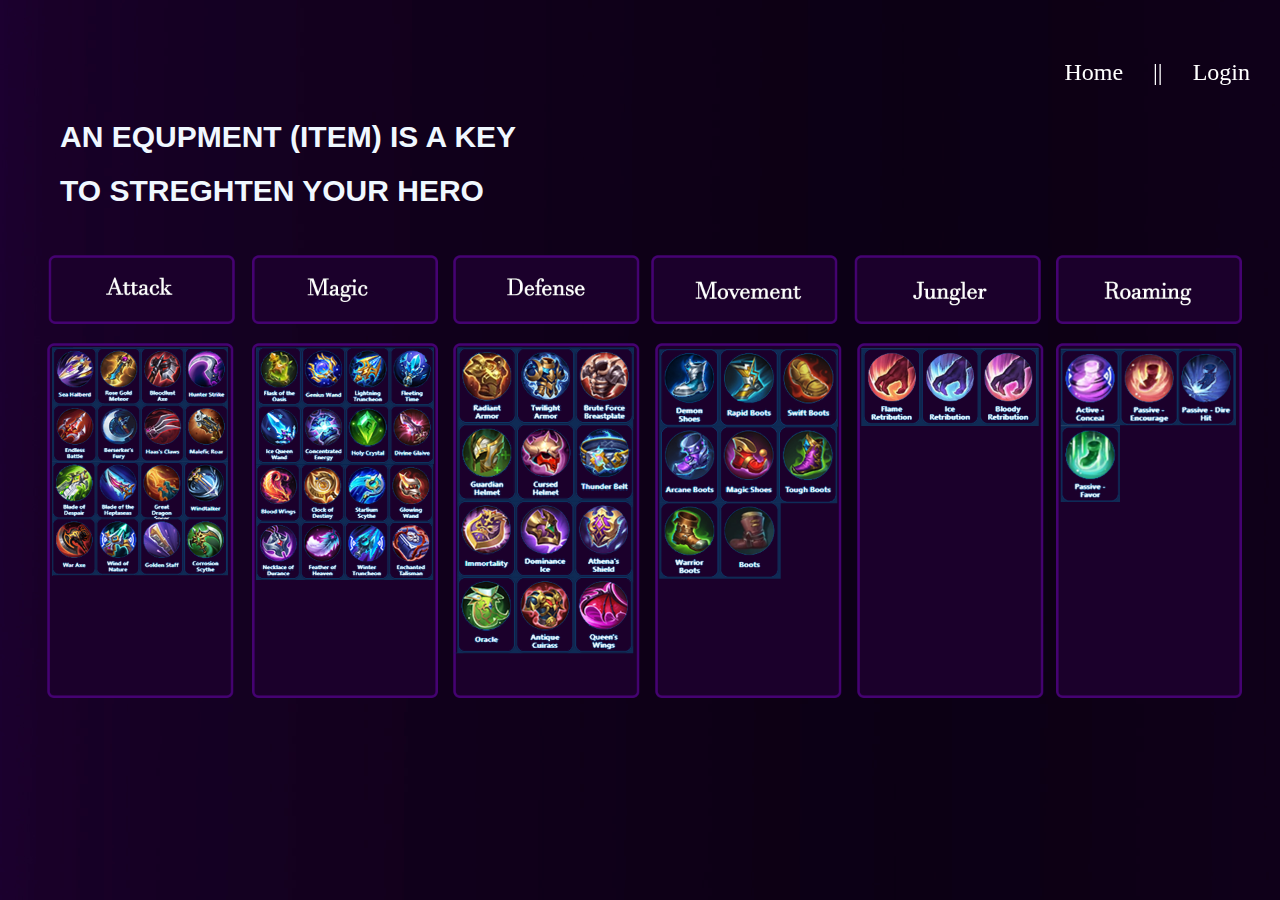
<file: projects/mobile-legends-by-challangers/item.html>
<!DOCTYPE html>
<html lang="en">
<head>
    <meta charset="UTF-8">
    <meta name="viewport" content="width=device-width, initial-scale=1.0">
    <title>Document</title>
    <link rel="stylesheet" href="css/Style.css">
    <style>
        body{
            background-image: url(images/A/a/BG\ LAYER.jpg);
        }
        h1{
            color: aliceblue;
            font-family:'Franklin Gothic Medium', 'Arial Narrow', Arial, sans-serif;
        }
    </style>
</head>
<body>
    <nav class="nav">
        <div class="container">

              <div id="mainListDiv" class="main_list" >
                <ul class="navlinks">
                  <li><a href="index.html">Home</a></li>
                  <li><a >||</a></li>
                  <li><a href="untuk login/Login dan daftar.html">Login</a></li>
                </ul>
              </div>
            <span class="navTrigger">
              <i></i>
              <i></i>
              <i></i>
            </span>
        </div>
     </nav>
    <h1 style="padding-top: 100px;">AN EQUPMENT (ITEM) IS A KEY</h1>
    <h1>TO STREGHTEN YOUR HERO</h1>
    <img src="images/A/a/LAYER ITEM/LAYER ITEM.png" alt="" width="100%" style="margin-top: -200px;">
</body>
</html>
</file>
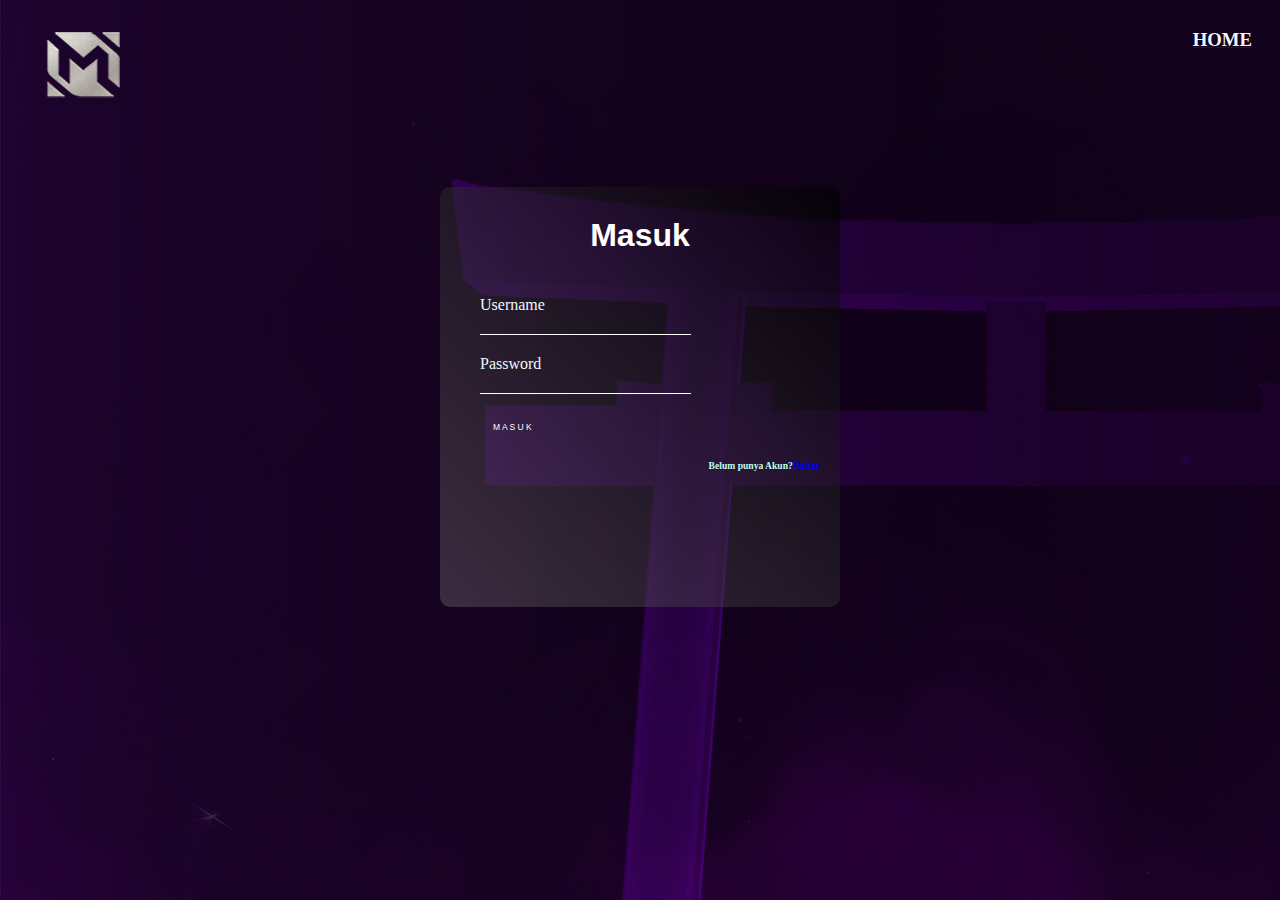
<file: projects/mobile-legends-by-challangers/Masuk.html>
<!DOCTYPE html>
<html lang="en">
<head>
    <meta charset="UTF-8">
    <meta name="viewport" content="width=device-width, initial-scale=1.0">
    <title>Log in</title>
    <style>
        html{
            height: 100%;
        }
        body{
            background-image: url(images/A/a/REGISTER/BG\ LOGIN.jpg);
            background-repeat: no-repeat;
            
        }
        .forum{
            background-image: linear-gradient(45deg, rgba(137, 133, 133, 0.331), rgba(0, 0, 0, 0.607));
            position: relative;
            display: block;
            margin: auto;
            width: 400px;
            height: 420px;
            margin-top: 10%;
            border-radius: 10px;
            justify-content: center;
        }
        .tuk-text{
            padding-left:40px;
        }
        
        label{
            color: aliceblue;
            display: block;
        }
        input{
            font-size: medium;
            outline: none;
            background: transparent;
            display: block;
            border: none;
            border-bottom: 1px solid white;
            font-family: 'Trebuchet MS', 'Lucida Sans Unicode', 'Lucida Grande', 'Lucida Sans', Arial, sans-serif;
            color: antiquewhite;
        }
        
        h1{
            text-align: center;
            font-style: initial;
            font-family:'Segoe UI', Tahoma, Geneva, Verdana, sans-serif;
            padding-top: 30px;
            color: rgb(255, 255, 255);
        }
        
        input[type="submit"]{
            border:none;
            margin-top: 0%;
            padding: 5px;
            padding: 8px 13px;            
            font-size: 50%;
            color: rgb(255, 255, 255);
            font-family:arial;
        }
        h5{
            font-size:60% ; 
            text-align: right; 
            color: rgb(191, 255, 239);
            margin-right: 20px;
            text-decoration: none;
        }
        input[type="submit"]:hover{
            background-color: #03e9f4;
            color: black;
            cursor: pointer;
            transition: .5s;
        }
        .btn_submit{
                position: relative;
                display: inline-block;
                color: #03e9f4;
                font-size: 17px;
                font-weight: 700;
                text-decoration: none;
                text-transform: uppercase;
                overflow: hidden;

                margin-top: 20px;
                margin-left: 40px;
                letter-spacing: 4px;
            }
        .btn_submit:hover{
                background-color: #01f7ff;
                color: rgb(49, 55, 124);
                border-radius: 5px;
            }
            .btn_submit span{
                position: absolute;
                display: block;
            }
            .btn_submit span:nth-child(1){
                top: 0;
                left: -100%;
                width: 100%;
                height: 100px;
                background: linear-gradient(90deg, transparent, #01f7ff);
                animation: btn-anim1 1s linear infinite;
            }
            @keyframes btn-anim1 {
                0%{
                    left: -100%;
                }
                50%,
                100%{
                    left: 100%;
                }
            }
            .btn_submit span:nth-child(2){
                top: -100%;
                right:0;
                width: 2px;
                height: 100%;
                background: linear-gradient(180deg, transparent, #01f7ff);
                animation: btn-anim2 1s linear infinite;
                animation-delay: .25s;
            }
            @keyframes btn-anim2{
                0%{
                    top:-100%;
                }
                50%,
                100%{
                    top:100%;
                }
            }
            
            .btn_submit span:nth-child(3){
                bottom: 0;
                right:-100%;
                width: 100%;
                height: 100px;
                background: linear-gradient(270deg, transparent,  #01f7ff);
                animation: btn-anim3 1s linear infinite;
                animation-delay: .5s;
            }
            @keyframes btn-anim3{
                0%{
                    right:-100%;
                }
                50%,
                100%{
                    right:100%;
                }
            }
            .btn_submit span:nth-child(4){
                bottom: -100%;
                left:0;
                width: 2px;
                height: 100%;
                background: linear-gradient(360deg, transparent, #01f7ff);
                animation: btn-anim4 1s linear infinite;
                animation-delay: .75s;
            }
            @keyframes btn-anim4{
                0%{
                    bottom:-100%;
                }
                50%,
                100%{
                    bottom:100%;
                }
            }
        

    </style>
</head>
<body>
    <a href="index.html">
    <h3 style="color: aliceblue; padding: 10px 20px;" align="right">HOME</h3></a>
    <div class="forum">
        <h1>Masuk</h1>
        <form action="">
            <div class="tuk-text" style="padding-top: 20px;">
                <label for="username" >Username</label>
                <input type="text" name="username" >
            </div>
            <div class="tuk-text" style="padding-top: 20px;">
                <label for="" >Password</label>
                <input type="password"  >
            </div>
            <a class="btn_submit">
                <span></span>
                <span></span>
                <span></span>
                <span></span>
                <input  type="submit" value="M A S U K">
            </a>
        </form>
        <h5>Belum punya Akun?<a href="Daftar.html" style="text-decoration: none;">Daftar</a></h5>
    </div>
</body>
</html>
</file>
<file: assets/css/main.css>
body {
  min-height: 100vh;
  padding: 3rem 0;
  background: rgb(1, 171, 205);
  background: linear-gradient(45deg, rgba(1, 171, 205, 1) 0%, rgba(244, 91, 83, 1) 100%);
  background-attachment: fixed;
}

.card {
  position: relative;

}

.card::before {
  content: '';
  z-index: -1;
  position: absolute;
  top: 0;
  right: 0;
  bottom: 0;
  left: 0;
  background: rgba(255, 255, 255, 0.2);
  border-radius: 16px;
  box-shadow: 0 4px 30px rgba(0, 0, 0, 0.1);
  backdrop-filter: blur(5px);
  -webkit-backdrop-filter: blur(5px);
  border: 1px solid rgba(255, 255, 255, 0.3);
  margin: -1rem;
  overflow: hidden;
  clip-path: inset(30px 0px 0px 30px round 10px);
  contain: strict;
  transition: clip-path .3s ease .1s;
}

.card:hover::before {
  clip-path: inset(0px round 10px);
}
</file>
<file: projects/mobile-legends-by-challangers/css/Style.css>
@import url('https://fonts.googleapis.com/css?family=Quicksand:400,500,700');
html,
body {
    margin: 0;
    padding: 0;
    box-sizing: border-box;
    font-family: felix-titling;
    /* font-size: 62.5%; */
    font-size: 10px;
    
}


.nav {
    width: 100%;
    height: 65px;
    position: fixed;
    line-height: 65px;
    text-align: center;
}

.nav div.logo {
    float: left;
    width: auto;
    height: auto;
    padding-left: 3rem;
}

.nav div.logo a {
    text-decoration: none;
    color: #fff;
    font-size: 2.5rem;
}

.nav div.logo a:hover {
    color: #00E676;
}

.nav div.main_list {
    height: 65px;
    float: right;
}

.nav div.main_list ul {
    width: 100%;
    height: 65px;
    display: flex;
    list-style: none;
    margin: 0;
    padding: 0;
}

.nav div.main_list ul li {
    width: auto;
    height: 65px;
    padding: 0;
    padding-right: 3rem;
}

.nav div.main_list ul li a {
    text-decoration: none;
    color: #fff;
    line-height: 65px;
    font-size: 2.4rem;
}

.nav div.main_list ul li a:hover {
    color: #00E676;
}


.home {
    width: 100%;
    height: 100vh;
    background-position: center top;
	background-size:cover;
    text-align: center;
    
}
h1 {
    margin-left: 60px;
    font-size: 30px;
    font-family:'arial' ;
}
.pjls-tntng{
    margin-left: 45px;
    margin-right: 10%;
    page-break-inside: auto;
    font-size: 15px;

}

.navTrigger {
    display: none;
}

.nav {
    padding-top: 20px;
    padding-bottom: 20px;
    -webkit-transition: all 0.4s ease;
    transition: all 0.4s ease;
}

.layout2{
    margin-top: -6%;
    color: white;
    font-size: 5px;
    font-family: 'Franklin Gothic Medium', 'Arial Narrow', Arial, sans-serif;
}
/* Media qurey section */

@media screen and (min-width: 768px) and (max-width: 1024px) {
    .container {
        margin: 0;
    }
}

@media screen and (max-width:768px) {
    .navTrigger {
        display: block;
    }
    .nav div.logo {
        margin-left: 15px;
    }
    .nav div.main_list {
        width: 100%;
        height: 0;
        overflow: hidden;
    }
    .nav div.show_list {
        height: auto;
        display: none;
    }
    .nav div.main_list ul {
        flex-direction: column;
        width: 100%;
        height: 400px;
        right: 0;
        left: 0;
        bottom: 0;
        background-image: linear-gradient(270deg, rgb(55, 0, 255), rgba(0, 0, 0, 0), rgba(0, 0, 0, 0) );
        background-position: center top;
    }
    .nav div.main_list ul li {
        width: 100%;
        text-align: right;
    }
    .nav div.main_list ul li a {
        text-align: center;
        width: 100%;
        font-size: 3rem;
        padding: 20px;
    }
    .nav div.media_button {
        display: block;
    }
}
.navTrigger {
    cursor: pointer;
    width: 30px;
    height: 25px;
    margin: auto;
    position: absolute;
    right: 30px;
    top: 0;
    bottom: 0;
}

.navTrigger i {
    background-color: #fff;
    border-radius: 2px;
    content: '';
    display: block;
    width: 100%;
    height: 4px;
}

.navTrigger i:nth-child(1) {
    -webkit-animation: outT 0.8s backwards;
    animation: outT 0.8s backwards;
    -webkit-animation-direction: reverse;
    animation-direction: reverse;
}

.navTrigger i:nth-child(2) {
    margin: 5px 0;
    -webkit-animation: outM 0.8s backwards;
    animation: outM 0.8s backwards;
    -webkit-animation-direction: reverse;
    animation-direction: reverse;
}

.navTrigger i:nth-child(3) {
    -webkit-animation: outBtm 0.8s backwards;
    animation: outBtm 0.8s backwards;
    -webkit-animation-direction: reverse;
    animation-direction: reverse;
}

.navTrigger.active i:nth-child(1) {
    -webkit-animation: inT 0.8s forwards;
    animation: inT 0.8s forwards;
}

.navTrigger.active i:nth-child(2) {
    -webkit-animation: inM 0.8s forwards;
    animation: inM 0.8s forwards;
}

.navTrigger.active i:nth-child(3) {
    -webkit-animation: inBtm 0.8s forwards;
    animation: inBtm 0.8s forwards;
}

@-webkit-keyframes inM {
    50% {
        -webkit-transform: rotate(0deg);
    }
    100% {
        -webkit-transform: rotate(45deg);
    }
}

@keyframes inM {
    50% {
        transform: rotate(0deg);
    }
    100% {
        transform: rotate(45deg);
    }
}

@-webkit-keyframes outM {
    50% {
        -webkit-transform: rotate(0deg);
    }
    100% {
        -webkit-transform: rotate(45deg);
    }
}

@keyframes outM {
    50% {
        transform: rotate(0deg);
    }
    100% {
        transform: rotate(45deg);
    }
}

@-webkit-keyframes inT {
    0% {
        -webkit-transform: translateY(0px) rotate(0deg);
    }
    50% {
        -webkit-transform: translateY(9px) rotate(0deg);
    }
    100% {
        -webkit-transform: translateY(9px) rotate(135deg);
    }
}

@keyframes inT {
    0% {
        transform: translateY(0px) rotate(0deg);
    }
    50% {
        transform: translateY(9px) rotate(0deg);
    }
    100% {
        transform: translateY(9px) rotate(135deg);
    }
}

@-webkit-keyframes outT {
    0% {
        -webkit-transform: translateY(0px) rotate(0deg);
    }
    50% {
        -webkit-transform: translateY(9px) rotate(0deg);
    }
    100% {
        -webkit-transform: translateY(9px) rotate(135deg);
    }
}

@keyframes outT {
    0% {
        transform: translateY(0px) rotate(0deg);
    }
    50% {
        transform: translateY(9px) rotate(0deg);
    }
    100% {
        transform: translateY(9px) rotate(135deg);
    }
}

@-webkit-keyframes inBtm {
    0% {
        -webkit-transform: translateY(0px) rotate(0deg);
    }
    50% {
        -webkit-transform: translateY(-9px) rotate(0deg);
    }
    100% {
        -webkit-transform: translateY(-9px) rotate(135deg);
    }
}

@keyframes inBtm {
    0% {
        transform: translateY(0px) rotate(0deg);
    }
    50% {
        transform: translateY(-9px) rotate(0deg);
    }
    100% {
        transform: translateY(-9px) rotate(135deg);
    }
}

@-webkit-keyframes outBtm {
    0% {
        -webkit-transform: translateY(0px) rotate(0deg);
    }
    50% {
        -webkit-transform: translateY(-9px) rotate(0deg);
    }
    100% {
        -webkit-transform: translateY(-9px) rotate(135deg);
    }
}

@keyframes outBtm {
    0% {
        transform: translateY(0px) rotate(0deg);
    }
    50% {
        transform: translateY(-9px) rotate(0deg);
    }
    100% {
        transform: translateY(-9px) rotate(135deg);
    }
}

.affix {
    padding: 0;
    background-image: linear-gradient( #01C3C5, #01c2c57f,  rgba(0, 0, 0, 0) );
}



.myH2 {
	text-align:center;
	font-size: 4rem;
}
.myP {
	text-align: justify;
	padding-left:15%;
	padding-right:15%;
	font-size: 20px;
}
@media all and (max-width:700px){
	.myP {
		padding:2%;
	}
}
.layerr{
    float: left; 
    display:flex;  
}
footer{
    background-image: url(images/A/a/BG\FOOTER.png);
}
</file>
<file: projects/mobile-legends-by-challangers/css/style2.css>
body {
    font-size: 15px;
    font-family: 'Poppins', sans-serif;
    background-color: var(--veryLightGray);
    /* display: flex;
    align-items: center;
    justify-content: center; */
  }
  
  .attribution { 
    font-size: 11px; text-align: center; 
  }
  .attribution a { 
    color: hsl(228, 45%, 44%); 
  }
  
  h1:first-of-type {
    font-weight: var(--weight1);
    color: var(--varyDarkBlue);
  
  }
  
  h1:last-of-type {
    color: var(--varyDarkBlue);
  }
  
  @media (max-width: 400px) {
    h1 {
        font-size: 1.5rem;
    }
  }

  @media (max-width:768px){
    .tntng{
      margin-top:200px;
    }
    .poto{
      margin-bottom: 100px;
    }
  }
  
  .header {
    text-align: center;
    line-height: 0.8;
    margin-bottom: 50px;
    margin-top: 100px;
  }
  
  .header p {
    margin: 0 auto;
    line-height: 2;
    color: var(--grayishBlue);
  }
  
  
  .box p {
    color: var(--grayishBlue);
  }
  
  .box {
    border-radius: 5px;
    box-shadow: 0px 30px 40px -20px var(--grayishBlue);
    padding: 30px;
    margin: 20px;  
  }
  
  img {
    float: right;
  }
  
  @media (max-width: 450px) {
    .box {
        height: 200px;
    }
  }
  
  @media (max-width: 950px) and (min-width: 450px) {
    .box {
        text-align: center;
        height: 180px;
    }
  }
  
  .cyan {
    border-top: 3px solid var(--cyan);
  }
  .red {
    border-top: 3px solid var(--red);
  }
  .blue {
    border-top: 3px solid var(--blue);
  }
  .orange {
    border-top: 3px solid var(--orange);
  }
  
  h2 {
    color: var(--varyDarkBlue);
    font-weight: var(--weight3);
  }
  
  
  @media (min-width: 950px) {
    .row1-container {
        display: flex;
        justify-content: center;
        align-items: center;
    }
    
    .row2-container {
        display: flex;
        justify-content: center;
        align-items: center;
    }
    .box-down {
        position: relative;
        top: 150px;
    }
    .box {
        width: 20%;
     
    }
    .header p {
        width: 30%;
    }
    
  }
</file>
<file: projects/mobile-legends-by-challangers/css/tab.css>
@import url('https://fonts.googleapis.com/css2?family=Outfit:wght@100;200;300;400;500;600;700;800;900&display=swap');

body {
    min-height: 100vh;
    box-sizing: border-box;
    /* padding-top: 10vh; */
    font-weight: 300;
    line-height: 1.5;
    /* max-width: 60rem; */
    margin-left: 3%;
    font-size: 112%;
}

.tabs {
    display: flex;
    flex-wrap: wrap;
    font-family: 'Outfit', sans-serif;
    padding-top: 7%;
}


.tabs label {
    order: 1;
    display: block;
    padding: -200px;
    margin-right: 0.2rem;
    cursor: pointer;
    background: rgba(255, 255, 255, 0);
    font-weight: bold;
    transition: background ease 0.2s;
    /* border-radius: 10px 10px 0 0; */
}

.tab {
   height: 500px;
    color: aliceblue;
    padding:0 20px;
}
.tab h1{
    color: aqua;
}
.tab p{
    font-size: 20px;
}

.tabs .tab {
    order: 99;
    flex-grow: 1;
    width: 10000px;
    display: none;
    /* padding: 1rem; */
    /* background: #ff0000; */
    border-radius: 0 10px 10px 10px;
}

.tabs input[type="radio"] {
    display: none;
}

.tabs input[type="radio"]:checked+label {
    background-image: radial-gradient(grey, rgba(0,0,0,0),rgba(0,0,0,0));
}

.tabs input[type="radio"]:checked+label+.tab {
    display: block;
}

@media (max-width: 45em) {

    .tabs .tab,
    .tabs label {
        order: initial;
    }

    .tabs label {
        width: 100%;
        margin-right: 0;
        margin-top: 0.2rem;
    }
}
</file>
